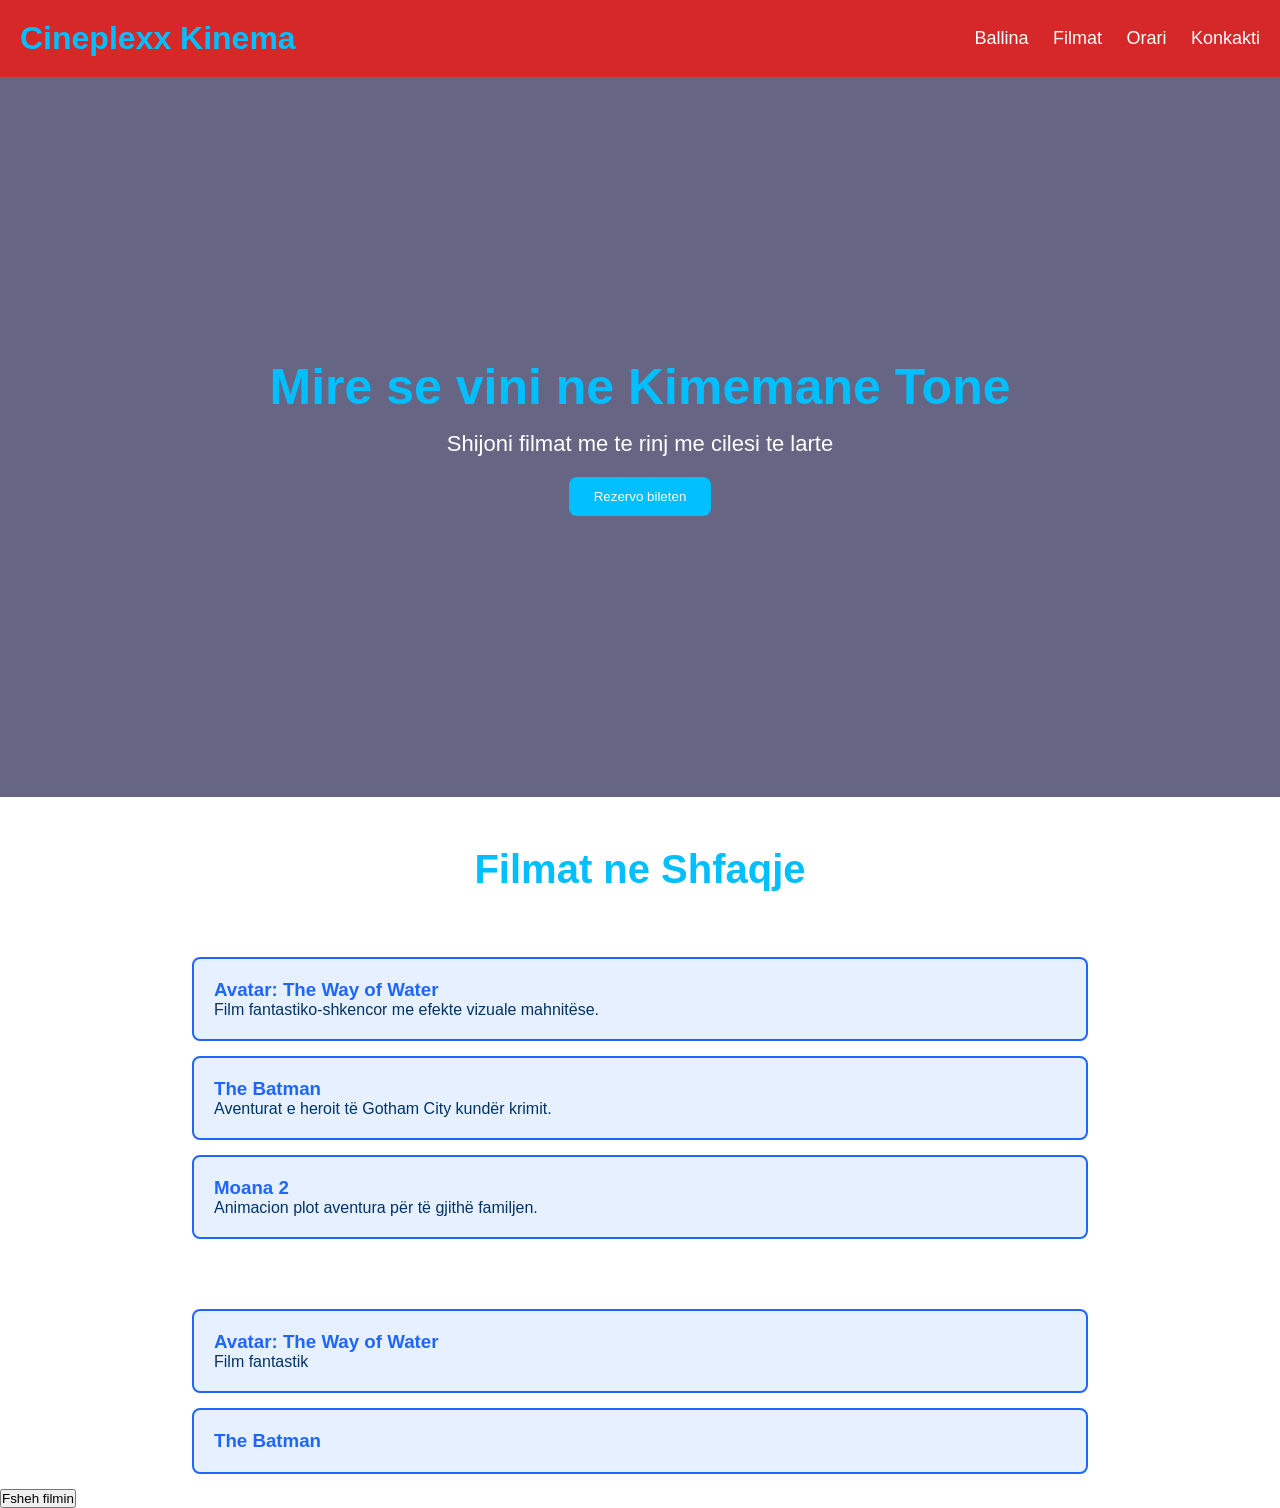
<file: ANDI/index.html>
<!DOCTYPE html>
<html lang="en">
<head>
    <meta charset="UTF-8">
    <meta name="viewport" content="width=device-width, initial-scale=1.0">
    <title>Cineplexx Kinema</title>
    <link rel="stylesheet" href="style.css">
    
</head>
<body>
    <script src="main.js"></script>

    <header>
        <h1>Cineplexx Kinema</h1>
        <nav>
            <a href="#">Ballina</a>
            <a href="#">Filmat</a>
            <a href="#">Orari</a>
            <a href="#">Konkakti</a>
        </nav>
    </header>

    <section class="hero">
        <h2>Mire se vini ne Kimemane Tone</h2>
        <p>Shijoni filmat me te rinj me cilesi te larte</p>
        <button>Rezervo bileten</button>
    </section>

    <section class="movies">
        <h2>Filmat ne Shfaqje</h2>
    </section>

   
    
        
        

</body>
</html>

<div class="film">
    <h3>Avatar: The Way of Water</h3>
    <p>Film fantastiko-shkencor me efekte vizuale mahnitëse.</p>
</div>

<div class="film">
    <h3>The Batman</h3>
    <p>Aventurat e heroit të Gotham City kundër krimit.</p>
</div>

<div class="film">
    <h3>Moana 2</h3>
    <p>Animacion plot aventura për të gjithë familjen.</p>
</div>


    <h3>Fast X</h3>
    <p>Aksion dhe gara emocionuese me shpejtësi të lartë.</p>
</div>
<div class="film" onclick="showFilm('Avatar: The Way of Water')">
    <h3>Avatar: The Way of Water</h3>
    <p>Film fantastik</p>
</div>
<div class="film" id="film1">
    <h3>The Batman</h3>
</div>

<button onclick="hideFilm()">Fsheh filmin</button>


</script>
</file>
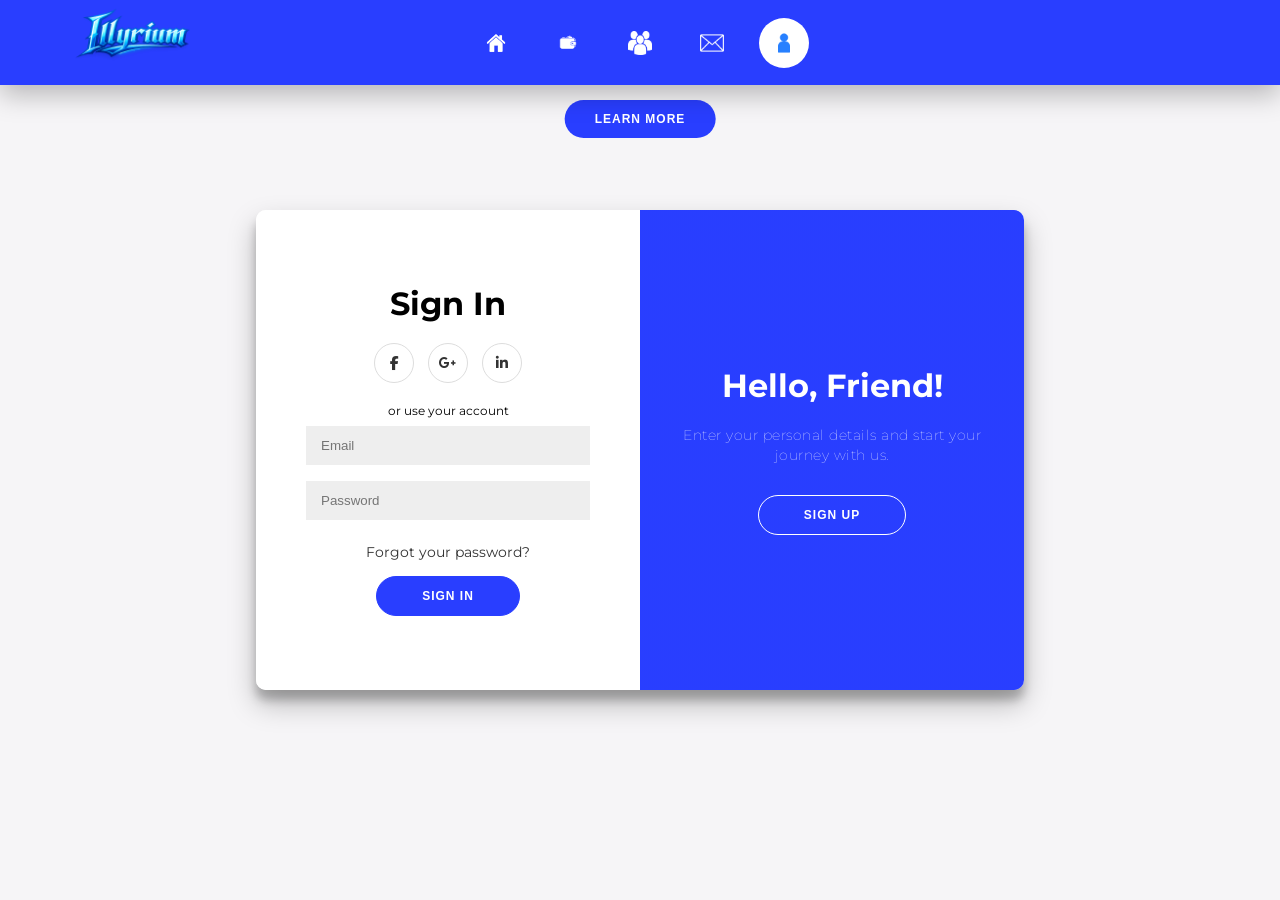
<file: unik/index.html>
<!DOCTYPE html>
<html lang="en">
<head>
    <meta charset="UTF-8">
    <meta name="viewport" content="width=device-width, initial-scale=1.0">
    <title>Login & Register</title>

    <link rel="stylesheet" href="style.css">

    <link rel="stylesheet"
    href="https://cdnjs.cloudflare.com/ajax/libs/font-awesome/6.5.1/css/all.min.css">
    <script src="https://code.jquery.com/jquery-3.7.1.min.js"></script>
    
<meta charset="UTF-8">
<meta name="viewport" content="width=device-width, initial-scale=1.0">

<title>Login & Register</title>

<link rel="stylesheet" href="style.css">

<link rel="stylesheet"
href="https://cdnjs.cloudflare.com/ajax/libs/font-awesome/6.5.1/css/all.min.css">


<script src="https://code.jquery.com/jquery-3.7.1.min.js"></script>


</head>
<body>

<nav class="navbar">

    <div class="logo">
        <img src="../Eris/images/IllyriumLogo.png" alt="Illyrium Cinema">
    </div>

    <div class="nav-icons">

        <a href="../dion/index.html" title="Home">
            <img src="../Eris/images/Home.png" alt="Home">
        </a>

        <a href="../Eris/Billing/index.html" title="Billing">
            <img src="../Eris/images/Billing.png" alt="Billing">
        </a>

        <a href="about.html" title="About Us">
            <img src="../Eris/images/AboutUs.png" alt="About Us">
        </a>

        <a href="../Eris/Contact-Us/index.html" title="Contact Us">
            <img src="../Eris/images/ContactUs.png" alt="Contact Us">
        </a>

        <a href="index.html" class="active" title="Account">
            <img src="../Eris/images/Account.png" alt="Account">
        </a>

    </div>

</nav>

<div class="jquery-section">
   <button id="learnMore" class="btn btn-primary">
Learn More
</button>

    <div id="infoBox" style="display:none;">
        <h3>Login System Project</h3>
        <p>
            This project demonstrates a responsive login and registration
            system built with HTML, CSS, JavaScript, Bootstrap and jQuery.
        </p>
    </div>
</div>




<div class="container" id="container">

    <!-- SIGN UP -->
    <div class="form-container sign-up-container">
        <form action="#">
            <h1>Create Account</h1>

            <div class="social-container">
                <a href="#" class="social">
                    <i class="fab fa-facebook-f"></i>
                </a>

                <a href="#" class="social">
                    <i class="fab fa-google-plus-g"></i>
                </a>

                <a href="#" class="social">
                    <i class="fab fa-linkedin-in"></i>
                </a>
            </div>

            <span>or use your email for registration</span>

            <input type="text" placeholder="Name">
            <input type="email" id="registerEmail" placeholder="Email">
<input type="password" id="registerPassword" placeholder="Password">

            <button type="submit">Sign Up</button>
        </form>
    </div>

    <!-- SIGN IN -->
    <div class="form-container sign-in-container">
        <form action="#">
            <h1>Sign In</h1>

            <div class="social-container">
                <a href="#" class="social">
                    <i class="fab fa-facebook-f"></i>
                </a>

                <a href="#" class="social">
                    <i class="fab fa-google-plus-g"></i>
                </a>

                <a href="#" class="social">
                    <i class="fab fa-linkedin-in"></i>
                </a>
            </div>

            <span>or use your account</span>

            <input type="email" id="email" placeholder="Email">
<input type="password" id="password" placeholder="Password">

            <a href="#">Forgot your password?</a>

            <button type="submit">Sign In</button>
        </form>
    </div>

    <!-- OVERLAY -->
    <div class="overlay-container">
        <div class="overlay">

            <div class="overlay-panel overlay-left">
                <h1>Welcome Back!</h1>

                <p>
                    To keep connected with us please login with your
                    personal info.
                </p>

                <button class="ghost" id="signIn">
                    Sign In
                </button>
            </div>

            <div class="overlay-panel overlay-right">
                <h1>Hello, Friend!</h1>

                <p>
                    Enter your personal details and start your journey with us.
                </p>

                <button class="ghost" id="signUp">
                    Sign Up
                </button>
            </div>

        </div>
    </div>

</div>


<script src="main.js"></script>

</body>
</html>
</file>
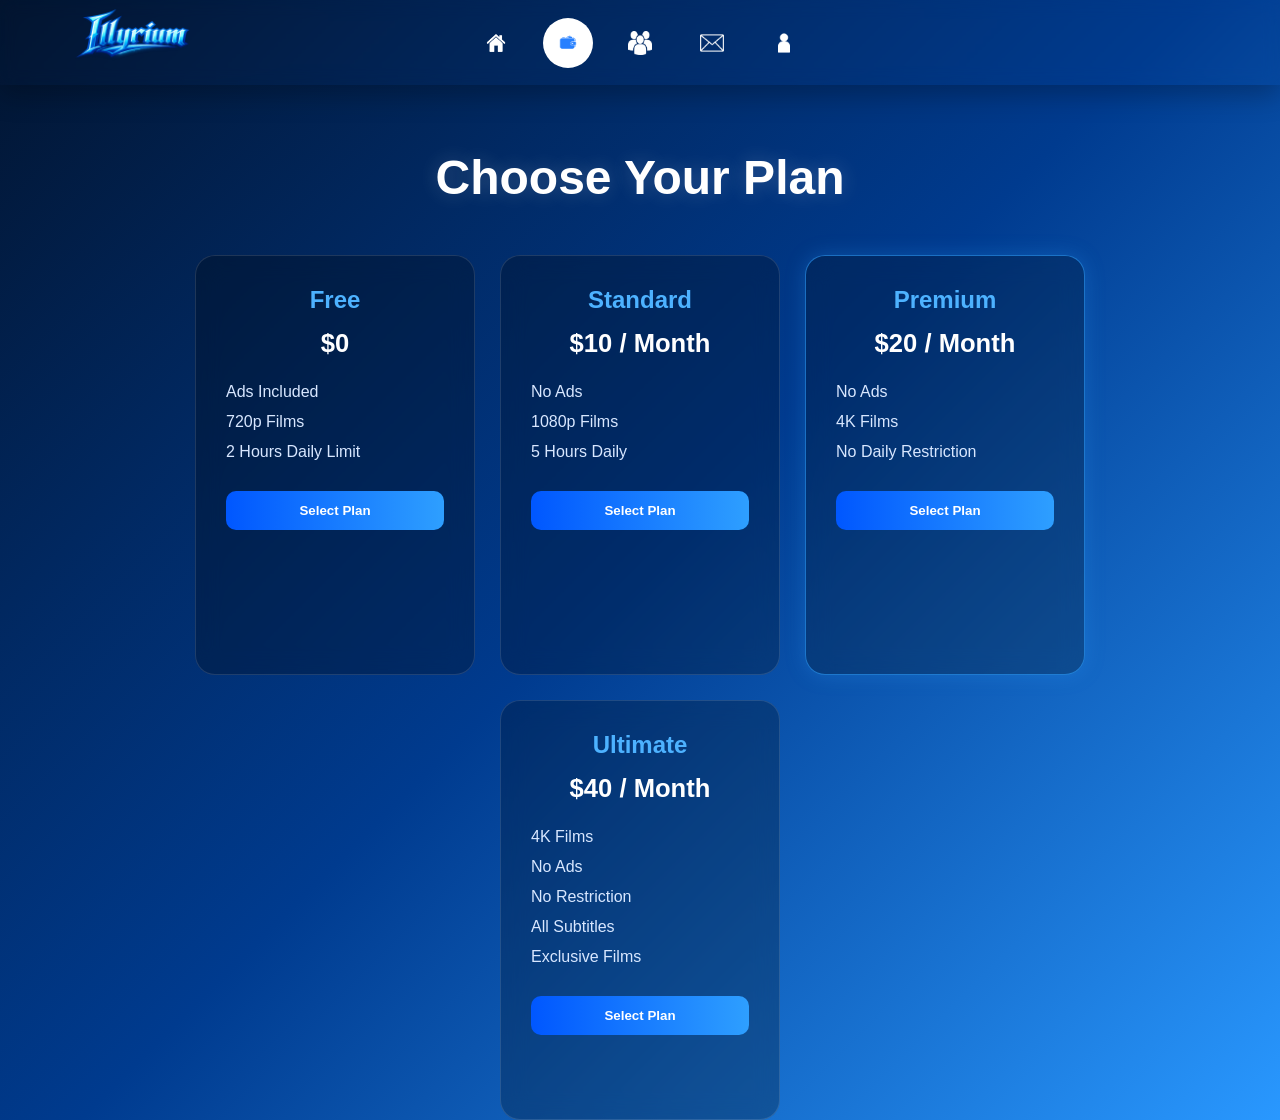
<file: Eris/Billing/index.html>
<!DOCTYPE html>
<html lang="en">
<head>
    <meta charset="UTF-8">
    <meta name="viewport" content="width=device-width, initial-scale=1.0">
    <title>Illyrium Cinema - Billing</title>
    <link rel="stylesheet" href="style.css">
</head>
<body>

<nav class="navbar">

    <div class="logo">
        <img src="../images/IllyriumLogo.png" alt="Illyrium Cinema">
    </div>

    <div class="nav-icons">

        <a href="../../dion/index.html" title="Home">
            <img src="../images/Home.png" alt="Home">
        </a>

        <a href="index.html" class="active" title="Billing">
            <img src="../images/Billing.png" alt="Billing">
        </a>

        <a href="about.html" title="About Us">
            <img src="../images/AboutUs.png" alt="About Us">
        </a>

        <a href="../Contact-Us/index.html" title="Contact Us">
            <img src="../images/ContactUs.png" alt="Contact Us">
        </a>

        <a href="../../unik/index.html" title="Account">
            <img src="../images/Account.png" alt="Account">
        </a>

    </div>

</nav>

<div class="billing-container">

    <h1>Choose Your Plan</h1>

    <div class="plans">

        <div class="plan-card">
            <h2>Free</h2>
            <h3>$0</h3>

            <ul>
                <li>Ads Included</li>
                <li>720p Films</li>
                <li>2 Hours Daily Limit</li>
            </ul>

            <button>Select Plan</button>
        </div>

        <div class="plan-card">
            <h2>Standard</h2>
            <h3>$10 / Month</h3>

            <ul>
                <li>No Ads</li>
                <li>1080p Films</li>
                <li>5 Hours Daily</li>
            </ul>

            <button>Select Plan</button>
        </div>

        <div class="plan-card popular">
            <h2>Premium</h2>
            <h3>$20 / Month</h3>

            <ul>
                <li>No Ads</li>
                <li>4K Films</li>
                <li>No Daily Restriction</li>
            </ul>

            <button>Select Plan</button>
        </div>

        <div class="plan-card">
            <h2>Ultimate</h2>
            <h3>$40 / Month</h3>

            <ul>
                <li>4K Films</li>
                <li>No Ads</li>
                <li>No Restriction</li>
                <li>All Subtitles</li>
                <li>Exclusive Films</li>
            </ul>

            <button>Select Plan</button>
        </div>

    </div>

</div>

<div class="payment-modal" id="paymentModal">

    <div class="payment-box">

        <h2 id="selectedPlanTitle">Purchase Plan</h2>

        <form id="paymentForm">

            <input
                type="text"
                id="fullName"
                placeholder="Full Name"
            >

            <input
                type="text"
                id="cardNumber"
                placeholder="Card Number"
            >

            <input
                type="text"
                id="expiry"
                placeholder="MM/YY"
            >

            <input
                type="text"
                id="cvv"
                placeholder="CVV"
            >

            <button type="submit">
                Confirm Purchase
            </button>

            <p id="paymentMessage"></p>

        </form>

    </div>

</div>

<script src="main.js"></script>

</body>
</html>
</file>
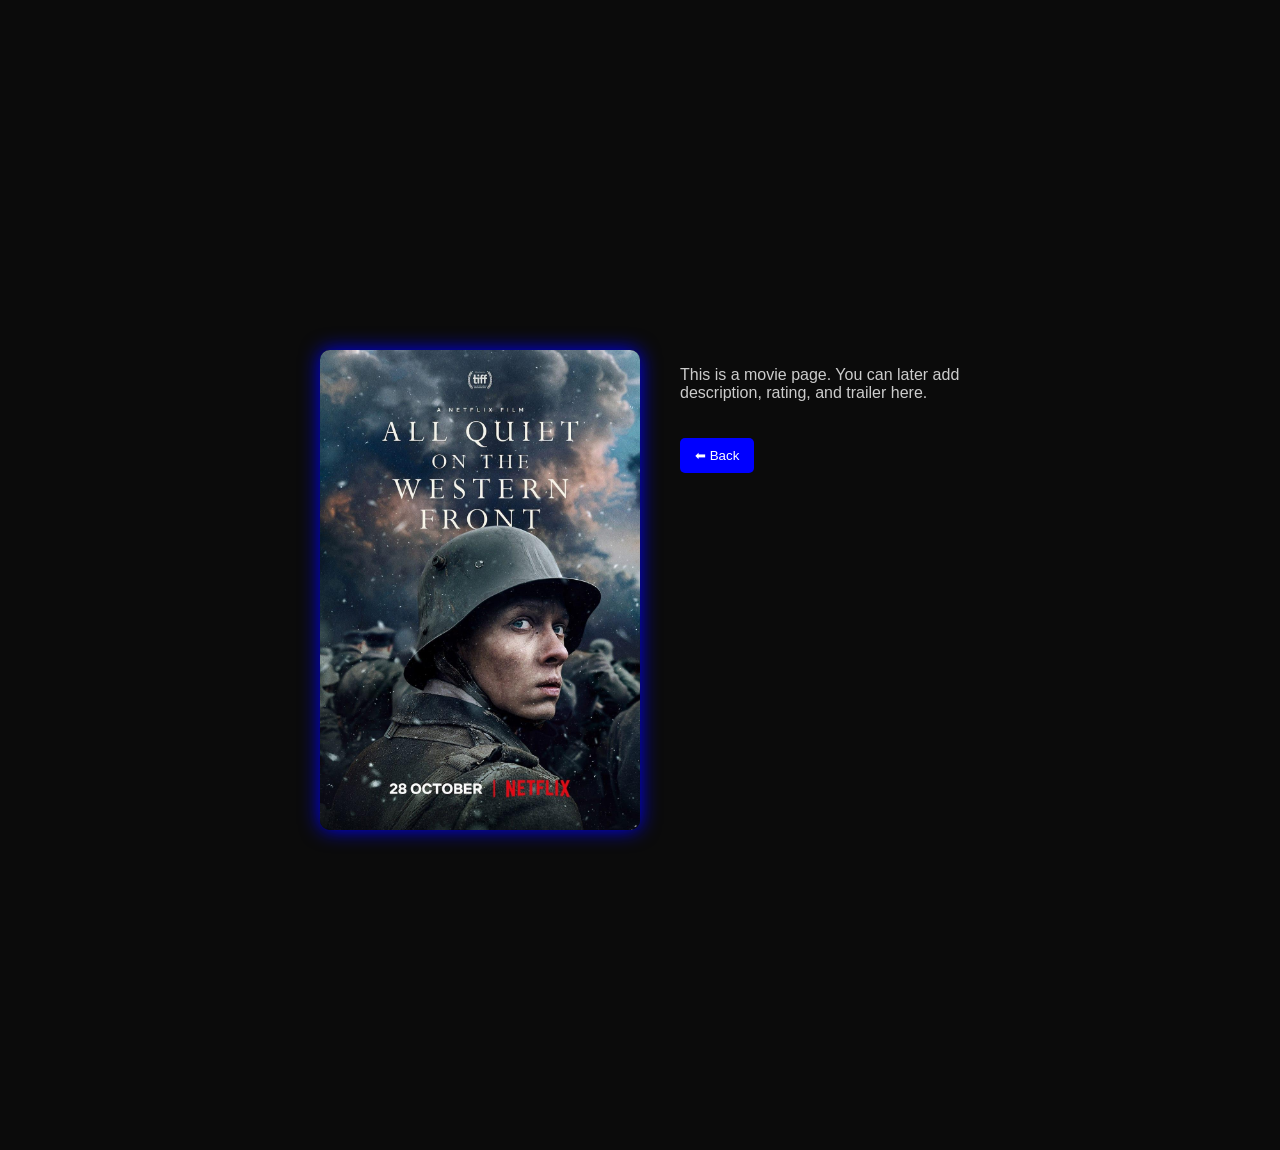
<file: dion/movie.html>
<!DOCTYPE html>
<html lang="en">
<head>
  <meta charset="UTF-8">
  <title>Movie Details</title>
  <link rel="stylesheet" href="style.css">
</head>
<body>

  <div class="detail-container">

    <h1 id="movieTitle">Loading...</h1>

    <div class="detail-box">

      <img id="movieImg" src="" alt="Movie">

      <div class="info">
        <p id="movieDesc">
          This is a movie page. You can later add description, rating, and trailer here.
        </p>

        <button onclick="goBack()">⬅ Back</button>
      </div>

    </div>

  </div>

  <script>
    const params = new URLSearchParams(window.location.search);
    const title = params.get("title");

    document.getElementById("movieTitle").innerText = title;

    const imgMap = {
      "The Adam Project": "photos/theadam.jpg",
      "The Killer": "photos/thekiller.jpg",
      "The Platform": "photos/theplatform.jpg",
      "Extraction": "photos/extractions.jpg",
      "Extraction 2": "photos/extraction2.jpg",
      "All Quiet on the Western Front": "photos/allquiet.jpg",
      "Beasts of No Nation": "photos/beastofnonation.jpg",
      "Bird Box": "photos/bird.jpg",
      "I Care a Lot": "photos/care.jpg",
      "Carry-On": "photos/carry.jpg"
    };

    document.getElementById("movieImg").src =
      imgMap[title] || "photos/allquiet.jpg";

    function goBack() {
      window.history.back();
    }
  </script>

</body>
</html>
</file>
<file: ANDI/style.css>
*{
    margin: 0;
    padding: 0;
    box-sizing: border-box;
    font-family: Arial, sans-serif;
}

body{
    background-color: #0d1117;
    color: white;
}

/* Header */
header{
    background-color: #05132b;
    padding: 20px 50px;
    display: flex;
    justify-content: space-between;
    align-items: center;
}

header h1{
    color: #00bfff;
}

nav a{
    color: white;
    text-decoration: none;
    margin-left: 20px;
    font-size: 18px;
    transition: 0.3s;
}

nav a:hover{
    color: #00bfff;
}

/* Hero */
.hero{
    height: 80vh;
    background: linear-gradient(
        rgba(0,0,50,0.6),
        rgba(0,0,50,0.6)
    ),
    url("https://images.unsplash.com/photo-1489599849927-2ee91cede3ba?auto=format&fit=crop&w=1600&q=80");

    background-size: cover;
    background-position: center;

    display: flex;
    flex-direction: column;
    justify-content: center;
    align-items: center;

    text-align: center;
}

.hero h2{
    font-size: 50px;
    margin-bottom: 15px;
    color: #00bfff;
}

.hero p{
    font-size: 22px;
    margin-bottom: 20px;
}

.hero button{
    padding: 12px 25px;
    background-color: #00bfff;
    color: white;
    border: none;
    border-radius: 8px;
    cursor: pointer;
    transition: 0.3s;
}

.hero button:hover{
    background-color: #0088cc;
}

/* Movies */
.movies{
    text-align: center;
    padding: 50px 20px;
}

.movies h2{
    color: #00bfff;
    font-size: 40px;
}

/* Cards */
.movie-container{
    display: flex;
    justify-content: center;
    gap: 30px;
    flex-wrap: wrap;
    padding-bottom: 50px;
}

.movie-card{
    background-color: #13203a;
    width: 250px;
    border-radius: 10px;
    overflow: hidden;
    text-align: center;
    box-shadow: 0 0 15px rgba(0,191,255,0.3);
    transition: 0.3s;
}

.movie-card:hover{
    transform: translateY(-10px);
}

.movie-card img{
    width: 100%;
}

.movie-card h3{
    color: #00bfff;
    margin: 15px 0;
}

.movie-card p{
    padding-bottom: 15px;
}

.seat-container{
    display: flex;
    justify-content: center;
    gap: 10px;
    margin-top: 30px;
}

.seat{
    width: 30px;
    height: 30px;
    background-color: #00bfff; /* kaltër */
    border-radius: 8px 8px 0 0;
    cursor: pointer;
    transition: 0.3s;
}

.seat:hover{
    background-color: #0099cc;
    transform: scale(1.1);
}

/* Ulëset e zëna */
.occupied{
    background-color: #666;
    cursor: not-allowed;
}
body {
    margin: 0;
    font-family: Arial, sans-serif;
    background-color: #111;
    color: white;
}

header {
    background-color: #d62828;
    padding: 20px;
    text-align: center;
}

header h1 {
    margin: 0;
}

nav ul {
    list-style: none;
    padding: 0;
}

nav ul li {
    display: inline;
    margin: 0 15px;
}

nav ul li a {
    color: white;
    text-decoration: none;
    font-weight: bold;
}

section {
    padding: 40px 20px;
    text-align: center;
}

#about {
    background-color: #1a1a1a;
}

#about h2,
#filmat h2,
#orari h2,
#kontakt h2 {
    color: #ffcc00;
}

.film {
    background-color: #222;
    padding: 20px;
    margin: 15px auto;
    border-radius: 10px;
    width: 70%;
}

.film h3 {
    color: #ffcc00;
}

table {
    width: 80%;
    margin: auto;
    border-collapse: collapse;
}

table, th, td {
    border: 1px solid white;
}

th {
    background-color: #d62828;
}

th, td {
    padding: 12px;
}

footer {
    background-color: #d62828;
    text-align: center;
    padding: 15px;
    margin-top: 20px;
}
body {
    font-family: Arial, sans-serif;
    margin: 0;
    background-color: white;
}

header {
    background-color: #d62828;
    color: white;
    text-align: center;
    padding: 20px;
}

nav ul {
    list-style: none;
    padding: 0;
}

nav ul li {
    display: inline;
    margin: 10px;
}

nav ul li a {
    color: white;
    text-decoration: none;
}

section {
    padding: 40px;
}

#about {
    background-color: #f4f4f4;
    text-align: center;
}

#about h2 {
    color: #d62828;
    font-size: 32px;
}

#about p {
    font-size: 18px;
    color: #333;
    line-height: 1.6;
    max-width: 800px;
    margin: auto;
}

#filmat {
    text-align: center;
}

.film {
    background-color: #f4f4f4;
    padding: 20px;
    margin: 15px auto;
    width: 70%;
    border-radius: 8px;
}

.film h3 {
    color: #d62828;
}

table {
    width: 80%;
    margin: auto;
    border-collapse: collapse;
}

th, td {
    border: 1px solid #333;
    padding: 10px;
    text-align: center;
}

th {
    background-color: #d62828;
    color: white;
}

#kontakt {
    text-align: center;
}

footer {
    background-color: #d62828;
    color: white;
    text-align: center;
    padding: 15px;
}.film {
    background-color: #e6f0ff;
    padding: 20px;
    margin: 15px auto;
    width: 70%;
    border-radius: 8px;
    border: 2px solid #1e66ff;
}

.film h3 {
    color: #1e66ff;
}

.film p {
    color: #003366;
}table {
    width: 80%;
    margin: auto;
    border-collapse: collapse;
    background-color: #f9fbff;
    border-radius: 10px;
    overflow: hidden;
}

th {
    background-color: #1e66ff;
    color: white;
    padding: 12px;
    font-size: 18px;
}

td {
    border-bottom: 1px solid #cce0ff;
    padding: 12px;
    text-align: center;
    color: #003366;
}

tr:hover {section {
    animation: fadeIn 0.8s ease-in;
}
    background-color: #e6f0ff;
}
</file>
<file: unik/style.css>
@import url('https://fonts.googleapis.com/css?family=Montserrat:400,800');


@media(max-width:768px){

    body{
        height:auto;
        padding:20px 0;
    }


    .container{
        width:95%;
        min-height:600px;
    }

    .form-container{
        width:100%;
    }

    .sign-in-container,
    .sign-up-container{
        width:100%;
    }

    .overlay-container{
        display:none;
    }

    .form-container form{
        padding:0 25px;
    }

    .jquery-section{
        position:relative;
        top:20px;
    }

    #infoBox{
        width:90%;
    }

}

.navbar{

    background-color: hsl(234, 100%, 58%);
    position:fixed;
    top:0;
    left:0;

    width:100%;
    height:85px;

    display:flex;
    align-items:center;

    padding:0 40px;

    backdrop-filter:blur(8px);

    box-shadow:
        0 10px 25px rgba(0,0,0,.25);

    z-index:1000;
}

/* BIG ILLYRIUM LOGO */

.logo{

    width:60%;
    display:flex;
    align-items:center;
}

.logo img{

    height:125px;

    width:auto;

    object-fit:contain;
}

/* CENTER ICONS */

.nav-icons{

    position:absolute;

    left:50%;

    transform:translateX(-50%);

    display:flex;

    gap:22px;

    align-items:center;
}

/* BUTTONS */

.nav-icons a{
    width:50px;
    height:50px;

    display:flex;
    justify-content:center;
    align-items:center;

    border-radius:50%;

    transition:.3s ease;
}

/* ICONS */

.nav-icons img{
    width:24px;
    height:24px;

    filter:brightness(0) invert(1);

    transition:.3s ease;
}

/* HOVER EFFECT */

.nav-icons a:hover{
    background:white;

    transform:translateY(-2px);

    box-shadow:
        0 0 15px rgba(255,255,255,.4);
}

.nav-icons a:hover img{
    filter:
        brightness(0)
        saturate(100%)
        invert(36%)
        sepia(96%)
        saturate(1910%)
        hue-rotate(203deg)
        brightness(102%)
        contrast(101%);
}

/* ACTIVE PAGE */

.nav-icons a.active{
    background:white;
}

.nav-icons a.active img{
    filter:
        brightness(0)
        saturate(100%)
        invert(36%)
        sepia(96%)
        saturate(1910%)
        hue-rotate(203deg)
        brightness(102%)
        contrast(101%);
}

/* Learn More Section */

.jquery-section{
    position: absolute;
    top: 100px; /* poshtë navbar-it */
    left: 50%;
    transform: translateX(-50%);
    text-align: center;
    z-index: 999;
}

#learnMore{
    padding: 12px 30px;
    border-radius: 20px;
    border: none;
    background: hsl(234, 100%, 58%);
    color: white;
    font-weight: bold;
    cursor: pointer;
}

#learnMore:hover{
    opacity: 0.9;
}

#infoBox{
    display: none;
    margin-top: 20px;
    padding: 20px;
    background: #fff;
    border-radius: 10px;
    width: 500px;
    box-shadow: 0 4px 10px rgba(0,0,0,0.1);
}



















*{
    box-sizing: border-box;
}

body{
    font-family: 'Montserrat', sans-serif;
    background: #f6f5f7;
    display: flex;
    justify-content: center;
    align-items: center;
    height: 100vh;
    margin: 0;
}

h1{
    font-weight: bold;
    margin: 0;
}

p{
    font-size: 14px;
    font-weight: 100;
    line-height: 20px;
    letter-spacing: 0.5px;
    margin: 20px 0 30px;
}

span{
    font-size: 12px;
}

a{
    color: #333;
    font-size: 14px;
    text-decoration: none;
    margin: 15px 0;
}

.container{
    background: #fff;
    border-radius: 10px;
    box-shadow: 0 14px 28px rgba(0,0,0,0.25),
                0 10px 10px rgba(0,0,0,0.22);
    position: relative;
    overflow: hidden;
    width: 768px;
    max-width: 100%;
    min-height: 480px;
}

.form-container{
    position: absolute;
    top: 0;
    height: 100%;
    transition: all 0.6s ease-in-out;
}

.form-container form{
    background: #fff;
    display: flex;
    flex-direction: column;
    padding: 0 50px;
    height: 100%;
    justify-content: center;
    align-items: center;
    text-align: center;
}

.sign-in-container{
    left: 0;
    width: 50%;
    z-index: 2;
}

.sign-up-container{
    left: 0;
    width: 50%;
    opacity: 0;
    z-index: 1;
}

.social-container{
    margin: 20px 0;
}

.social-container a{
    border: 1px solid #ddd;
    border-radius: 50%;
    display: inline-flex;
    justify-content: center;
    align-items: center;
    margin: 0 5px;
    height: 40px;
    width: 40px;
}

.form-container input{
    background: #eee;
    border: none;
    padding: 12px 15px;
    margin: 8px 0;
    width: 100%;
}

button{
    border-radius: 20px;
    border: 1px solid hsl(234, 100%, 58%);
    background: hsl(234, 100%, 58%);
    color: #fff;
    font-size: 12px;
    font-weight: bold;
    padding: 12px 45px;
    letter-spacing: 1px;
    text-transform: uppercase;
    transition: transform 80ms ease-in;
    cursor: pointer;
}

button:active{
    transform: scale(0.95);
}

button:focus{
    outline: none;
}

button.ghost{
    background: transparent;
    border-color: #fff;
}

.overlay-container{
    position: absolute;
    top: 0;
    left: 50%;
    width: 50%;
    height: 100%;
    overflow: hidden;
    transition: transform 0.6s ease-in-out;
    z-index: 100;
}

.overlay{
    background: linear-gradient(to right, hsl(234, 100%, 58%), hsl(234, 100%, 58%));
    color: #fff;
    position: relative;
    left: -100%;
    height: 100%;
    width: 200%;
    transform: translateX(0);
    transition: transform 0.6s ease-in-out;
}

.overlay-panel{
    position: absolute;
    top: 0;
    display: flex;
    flex-direction: column;
    justify-content: center;
    align-items: center;
    padding: 0 40px;
    height: 100%;
    width: 50%;
    text-align: center;
    transition: transform 0.6s ease-in-out;
}

.overlay-left{
    transform: translateX(-20%);
}

.overlay-right{
    right: 0;
    transform: translateX(0);
}

/* Animation */

.container.right-panel-active .sign-in-container{
    transform: translateX(100%);
}

.container.right-panel-active .overlay-container{
    transform: translateX(-100%);
}

.container.right-panel-active .sign-up-container{
    transform: translateX(100%);
    opacity: 1;
    z-index: 5;
}

.container.right-panel-active .overlay{
    transform: translateX(50%);
}

.container.right-panel-active .overlay-left{
    transform: translateX(0);
}

.container.right-panel-active .overlay-right{
    transform: translateX(20%);
}
</file>
<file: Eris/Billing/style.css>
*{
    margin:0;
    padding:0;
    box-sizing:border-box;
    font-family:'Segoe UI',sans-serif;
}

body{

    min-height:100vh;

    background:
    linear-gradient(
        135deg,
        #02142f,
        #003b8f,
        #2998ff
    );

    overflow:hidden;
}

/* BILLING */

.billing-container{

    width:90%;

    margin:auto;

    margin-top:150px;

    text-align:center;
}

.billing-container h1{

    color:white;

    font-size:3rem;

    margin-bottom:50px;

    text-shadow:
    0 0 20px rgba(255,255,255,.2);
}

.plans{

    display:flex;

    justify-content:center;

    gap:25px;

    flex-wrap:wrap;
}

.plan-card{

    width:280px;

    min-height:420px;

    padding:30px;

    border-radius:20px;

    background:
    rgba(0,0,0,.25);

    border:
    1px solid rgba(255,255,255,.12);

    backdrop-filter:blur(12px);

    color:white;

    transition:.3s;
}

.plan-card:hover{

    transform:translateY(-10px);

    box-shadow:
    0 0 30px rgba(0,140,255,.35);
}

.plan-card h2{

    color:#4db2ff;

    margin-bottom:15px;
}

.plan-card h3{

    margin-bottom:25px;

    font-size:1.6rem;
}

.plan-card ul{

    list-style:none;

    text-align:left;

    margin-bottom:30px;
}

.plan-card li{

    margin-bottom:12px;

    color:#d8e7ff;
}

.plan-card button{

    width:100%;

    padding:12px;

    border:none;

    border-radius:10px;

    background:
    linear-gradient(
    90deg,
    #0057ff,
    #2e9fff
    );

    color:white;

    font-weight:600;

    cursor:pointer;

    transition:.3s;
}

.plan-card button:hover{

    box-shadow:
    0 0 15px rgba(0,140,255,.4);
}

.popular{

    border:
    1px solid rgba(46,159,255,.6);

    box-shadow:
    0 0 20px rgba(46,159,255,.25);
}

/* NAVBAR */

.navbar{

    position:fixed;
    top:0;
    left:0;

    width:100%;
    height:85px;

    display:flex;
    align-items:center;

    padding:0 40px;

    backdrop-filter:blur(8px);

    box-shadow:
        0 10px 25px rgba(0,0,0,.25);

    z-index:1000;
}

.logo{

    width:60%;
    display:flex;
    align-items:center;
}

.logo img{

    height:125px;

    width:auto;

    object-fit:contain;
}

.nav-icons{

    position:absolute;

    left:50%;

    transform:translateX(-50%);

    display:flex;

    gap:22px;

    align-items:center;
}

.nav-icons a{

    width:50px;
    height:50px;

    display:flex;
    justify-content:center;
    align-items:center;

    border-radius:50%;

    transition:.3s ease;
}

.nav-icons img{

    width:24px;
    height:24px;

    filter:brightness(0) invert(1);

    transition:.3s ease;
}

.nav-icons a:hover{

    background:white;

    transform:translateY(-2px);

    box-shadow:
    0 0 15px rgba(255,255,255,.4);
}

.nav-icons a:hover img{

    filter:
    brightness(0)
    saturate(100%)
    invert(36%)
    sepia(96%)
    saturate(1910%)
    hue-rotate(203deg)
    brightness(102%)
    contrast(101%);
}

.nav-icons a.active{

    background:white;
}

.nav-icons a.active img{

    filter:
    brightness(0)
    saturate(100%)
    invert(36%)
    sepia(96%)
    saturate(1910%)
    hue-rotate(203deg)
    brightness(102%)
    contrast(101%);
}

/* MOBILE PHONES */

@media (max-width: 768px) {

    body{
        overflow-y:auto;
        overflow-x:hidden;
    }

    .navbar{
        height:70px;
        padding:0 15px;
    }

    .logo{
        width:auto;
    }

    .logo img{
        height:80px;
    }

    .nav-icons{
        gap:8px;
    }

    .nav-icons a{
        width:40px;
        height:40px;
    }

    .nav-icons img{
        width:18px;
        height:18px;
    }

    .billing-container{
        margin-top:110px;
        width:95%;
    }

    .billing-container h1{
        font-size:2rem;
        margin-bottom:25px;
    }

    .plans{
        flex-direction:column;
        align-items:center;
        gap:20px;
    }

    .plan-card{
        width:95%;
        max-width:350px;
        min-height:auto;
        padding:25px;
    }

    .plan-card h2{
        font-size:1.5rem;
    }

    .plan-card h3{
        font-size:1.3rem;
    }

    .plan-card li{
        font-size:14px;
    }

    .plan-card button{
        padding:14px;
    }
}

.payment-modal{

    display:none;

    position:fixed;

    top:0;
    left:0;

    width:100%;
    height:100%;

    background:rgba(0,0,0,.75);

    justify-content:center;
    align-items:center;

    z-index:2000;
}

.payment-box{

    width:430px;

    padding:35px;

    border-radius:24px;

    background:
    linear-gradient(
        180deg,
        rgba(8,20,45,.95),
        rgba(0,0,0,.85)
    );

    border:
    1px solid rgba(61,166,255,.3);

    backdrop-filter:blur(20px);

    box-shadow:
    0 0 40px rgba(0,140,255,.25);

    animation:
    popup .25s ease;
}

.payment-box h2{

    color:white;

    text-align:center;

    margin-bottom:10px;
}

.payment-box form{

    display:flex;
    flex-direction:column;
    gap:12px;
}

.payment-box input{

    padding:12px;

    border:none;

    border-radius:10px;

    background:rgba(255,255,255,.08);

    color:white;

    outline:none;
}

.payment-box input::placeholder{

    color:#b8caf0;
}

.payment-box button{

    width:100%;

    padding:14px;

    border:none;

    border-radius:12px;

    background:
    linear-gradient(
        90deg,
        #0066ff,
        #3da6ff
    );

    color:white;

    font-size:15px;

    font-weight:700;

    cursor:pointer;

    transition:.3s;
}

.payment-box button:hover{

    transform:
    translateY(-2px);

    box-shadow:
    0 0 20px rgba(61,166,255,.45);
}

#paymentMessage{

    text-align:center;

    color:#78ff9a;

    margin-top:5px;
}

.plan-card.active-plan{

    border:2px solid #00ff66;

    box-shadow:
    0 0 25px rgba(0,255,102,.5);

    transform:translateY(-10px);
}

@keyframes popup{

    from{

        opacity:0;

        transform:
        scale(.9);
    }

    to{

        opacity:1;

        transform:
        scale(1);
    }
}
</file>
<file: dion/style.css>
body {
  margin: 0;
  font-family: Arial, sans-serif;
  background: #0b0b0b;
  color: white;

  /* spacing around main pages */
  padding: 160px;
  box-sizing: border-box;
}

/* ================= SEARCH ================= */
.search-container {
  margin-top: 20px;
  margin-bottom: 30px;
}

#search {
  width: 300px;
  padding: 10px 15px;
  border-radius: 25px;
  border: none;
  outline: none;
  font-size: 14px;
}

/* ================= MOVIE GRID ================= */
.grid {
  display: grid;
  grid-template-columns: repeat(5, 1fr);
  gap: 12px;
}

/* ================= MOVIE CARDS ================= */
.movie {
  background: #1111;
  border-radius: 8px;
  overflow: hidden;
  transition: 0.2s;
  cursor: pointer;
}

.movie img {
  width: 100%;
  height: 140px;
  object-fit: cover;
}

.movie p {
  text-align: center;
  padding: 4px;
  font-size: 11px;
}

.movie:hover {
  transform: scale(1.08);
  box-shadow: 0 0 15px blue;
}

/* ================= DETAIL PAGE ================= */
.detail-container {
  padding: 160px;
  color: white;
}

.detail-box {
  display: flex;
  gap: 40px;
  margin-top: 30px;
  align-items: flex-start;
}

.detail-box img {
  width: 320px;
  border-radius: 10px;
  box-shadow: 0 0 20px blue;
}

.info {
  max-width: 500px;
}

.info p {
  font-size: 16px;
  color: #ccc;
}

.info button {
  margin-top: 20px;
  padding: 10px 15px;
  background: blue;
  border: none;
  color: white;
  cursor: pointer;
  border-radius: 5px;
}

.info button:hover {
  background: darkblue;
}

.navbar{

    position:fixed;
    top:0;
    left:0;

    width:100%;
    height:85px;

    display:flex;
    align-items:center;

    padding:0 40px;

    backdrop-filter:blur(8px);

    box-shadow:
        0 10px 25px rgba(0,0,0,.25);

    z-index:1000;
}

.logo{

    width:60%;
    display:flex;
    align-items:center;
}

.logo img{

    height:125px;

    width:auto;

    object-fit:contain;
}

.nav-icons{

    position:absolute;

    left:50%;

    transform:translateX(-50%);

    display:flex;

    gap:22px;

    align-items:center;
}

.nav-icons a{

    width:50px;
    height:50px;

    display:flex;
    justify-content:center;
    align-items:center;

    border-radius:50%;

    transition:.3s ease;
}

.nav-icons img{

    width:24px;
    height:24px;

    filter:brightness(0) invert(1);

    transition:.3s ease;
}

.nav-icons a:hover{

    background:white;

    transform:translateY(-2px);

    box-shadow:
    0 0 15px rgba(255,255,255,.4);
}

.nav-icons a:hover img{

    filter:
    brightness(0)
    saturate(100%)
    invert(36%)
    sepia(96%)
    saturate(1910%)
    hue-rotate(203deg)
    brightness(102%)
    contrast(101%);
}

.nav-icons a.active{

    background:white;
}

.nav-icons a.active img{

    filter:
    brightness(0)
    saturate(100%)
    invert(36%)
    sepia(96%)
    saturate(1910%)
    hue-rotate(203deg)
    brightness(102%)
    contrast(101%);
}
</file>
